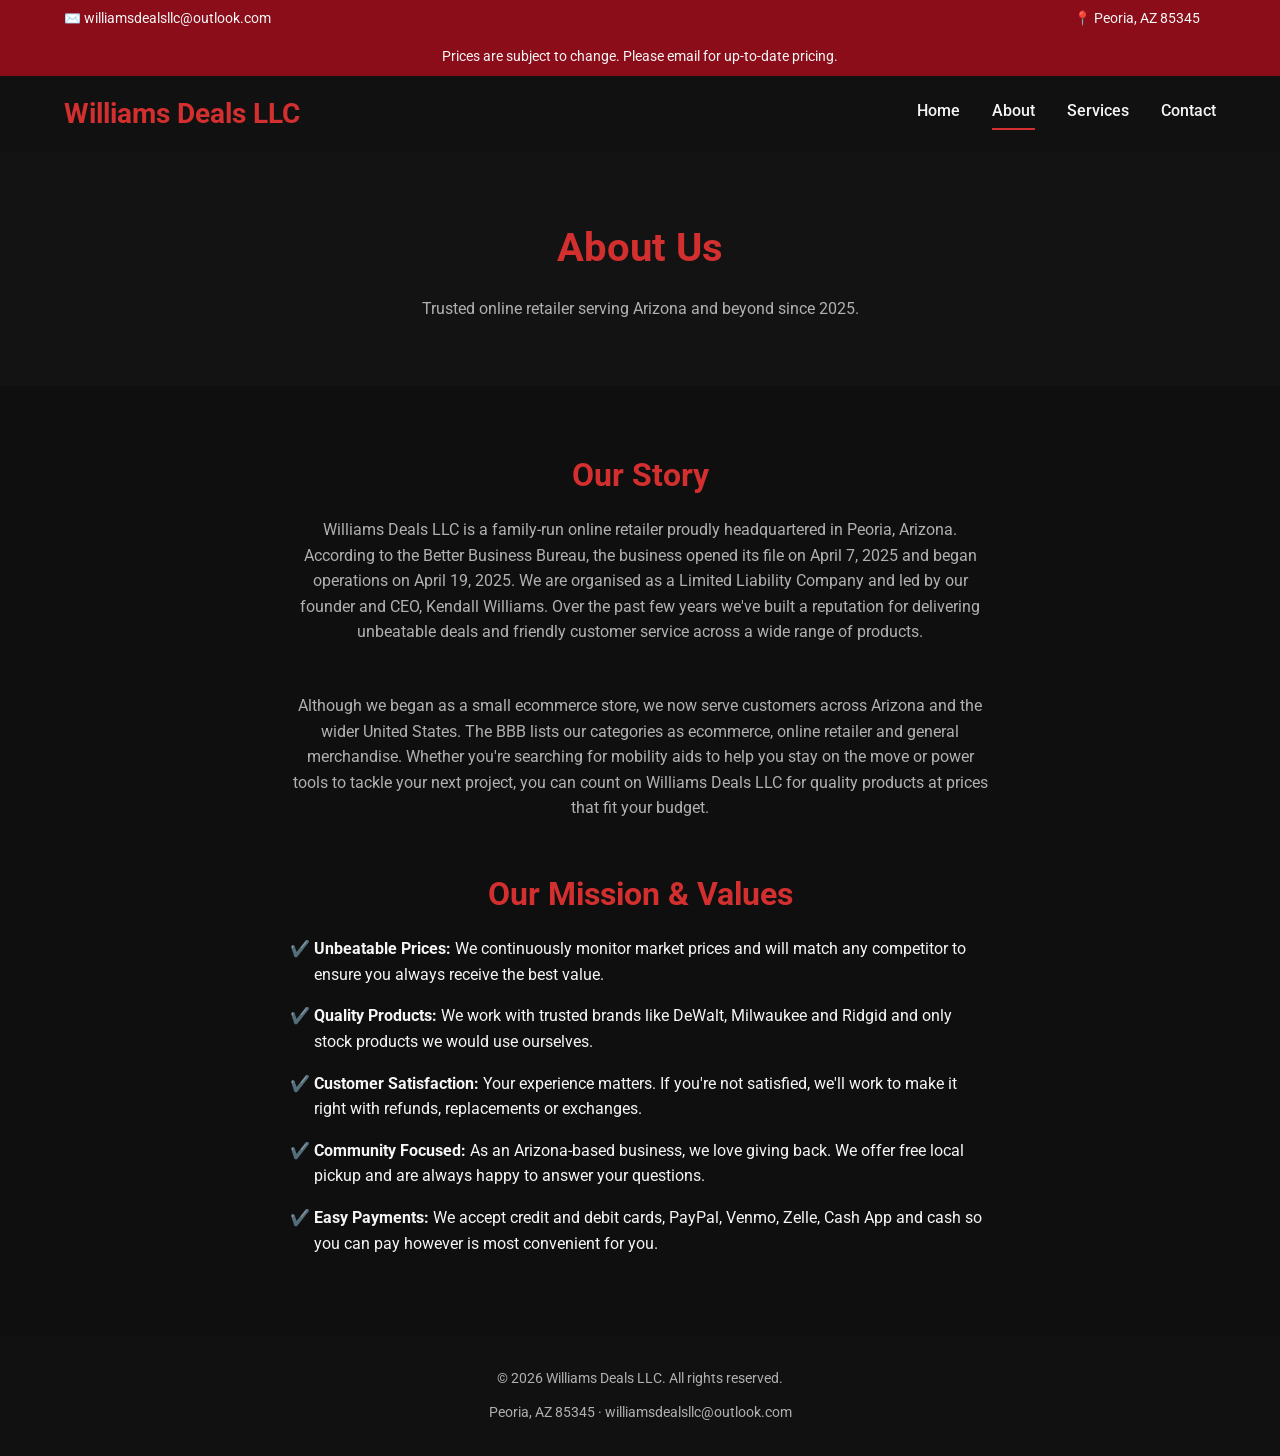
<file: about.html>
<!DOCTYPE html>
<html lang="en">
  <head>
    <meta charset="UTF-8" />
    <meta name="viewport" content="width=device-width, initial-scale=1.0" />
    <title>Williams Deals LLC | About Us</title>
    <meta name="description" content="Learn about Williams Deals LLC – a trusted online retailer founded in 2025 and based in Peoria, Arizona. Discover our mission, values and commitment to our customers." />
    <!-- Google Fonts -->
    <link href="https://fonts.googleapis.com/css2?family=Roboto:wght@300;400;700&display=swap" rel="stylesheet" />
    <!-- Font Awesome Icons -->
    <link rel="stylesheet" href="https://cdnjs.cloudflare.com/ajax/libs/font-awesome/6.5.0/css/all.min.css" integrity="sha512-WS35C3FjBj/0Wqft+o2PBjyxj4u+0AH7I8UAKpLkVhfrKuELF/HnHuwgtoRfArKAF6M+32Kvzl0xEAfdfyjKsw==" crossorigin="anonymous" referrerpolicy="no-referrer" />
    <!-- Custom Styles -->
    <link rel="stylesheet" href="css/styles.css" />
  </head>
  <body>
    <!-- Top Bars -->
    <div class="top-bar">
      <div class="container">
        <div class="contact-item">✉️ williamsdealsllc@outlook.com</div>
        <div class="contact-item">📍 Peoria, AZ 85345</div>
      </div>
    </div>
    <div class="notice-bar">
      <div class="container"><p>Prices are subject to change. Please email for up‑to‑date pricing.</p></div>
    </div>
    <!-- Navigation -->
    <nav class="navbar">
      <div class="container">
        <div class="logo">Williams Deals LLC</div>
        <ul class="nav-links">
          <li><a href="index.html">Home</a></li>
          <li><a href="about.html" class="active">About</a></li>
          <li><a href="services.html">Services</a></li>
          <li><a href="contact.html">Contact</a></li>
        </ul>
      </div>
    </nav>
    <!-- Page Header -->
    <div class="page-header">
      <h1>About Us</h1>
      <p>Trusted online retailer serving Arizona and beyond since 2025.</p>
    </div>
    <!-- About Section -->
    <section class="about-section">
      <h2>Our Story</h2>
      <p>
        Williams Deals LLC is a family‑run online retailer proudly headquartered in Peoria,
        Arizona. According to the Better Business Bureau, the business opened its file
        on April 7, 2025 and began operations on April 19, 2025.
        We are organised as a Limited Liability Company and led by our founder and CEO,
        Kendall Williams. Over the past few years we've built a reputation for
        delivering unbeatable deals and friendly customer service across a wide range
        of products.
      </p>
      <p>
        Although we began as a small ecommerce store, we now serve customers across
        Arizona and the wider United States. The BBB lists our categories as
        ecommerce, online retailer and general merchandise. Whether you're searching for mobility aids to help you stay on
        the move or power tools to tackle your next project, you can count on
        Williams Deals LLC for quality products at prices that fit your budget.
      </p>
      <h2>Our Mission &amp; Values</h2>
      <ul class="values-list">
        <li><strong>Unbeatable Prices:</strong> We continuously monitor market prices and will match
            any competitor to ensure you always receive the best value.</li>
        <li><strong>Quality Products:</strong> We work with trusted brands like DeWalt, Milwaukee and
            Ridgid and only stock products we would use ourselves.</li>
        <li><strong>Customer Satisfaction:</strong> Your experience matters. If you're not
            satisfied, we'll work to make it right with refunds, replacements or
            exchanges.</li>
        <li><strong>Community Focused:</strong> As an Arizona‑based business, we love giving back.
            We offer free local pickup and are always happy to answer your questions.</li>
        <li><strong>Easy Payments:</strong> We accept credit and debit cards, PayPal, Venmo,
            Zelle, Cash App and cash so you can pay however is most convenient for you.</li>
      </ul>
    </section>
    <!-- Footer -->
    <footer>
      <div class="container">
        <div>&copy; 2026 Williams Deals LLC. All rights reserved.</div>
        <div>Peoria, AZ 85345 · <a href="mailto:williamsdealsllc@outlook.com">williamsdealsllc@outlook.com</a></div>
      </div>
    </footer>
  </body>
</html>
</file>
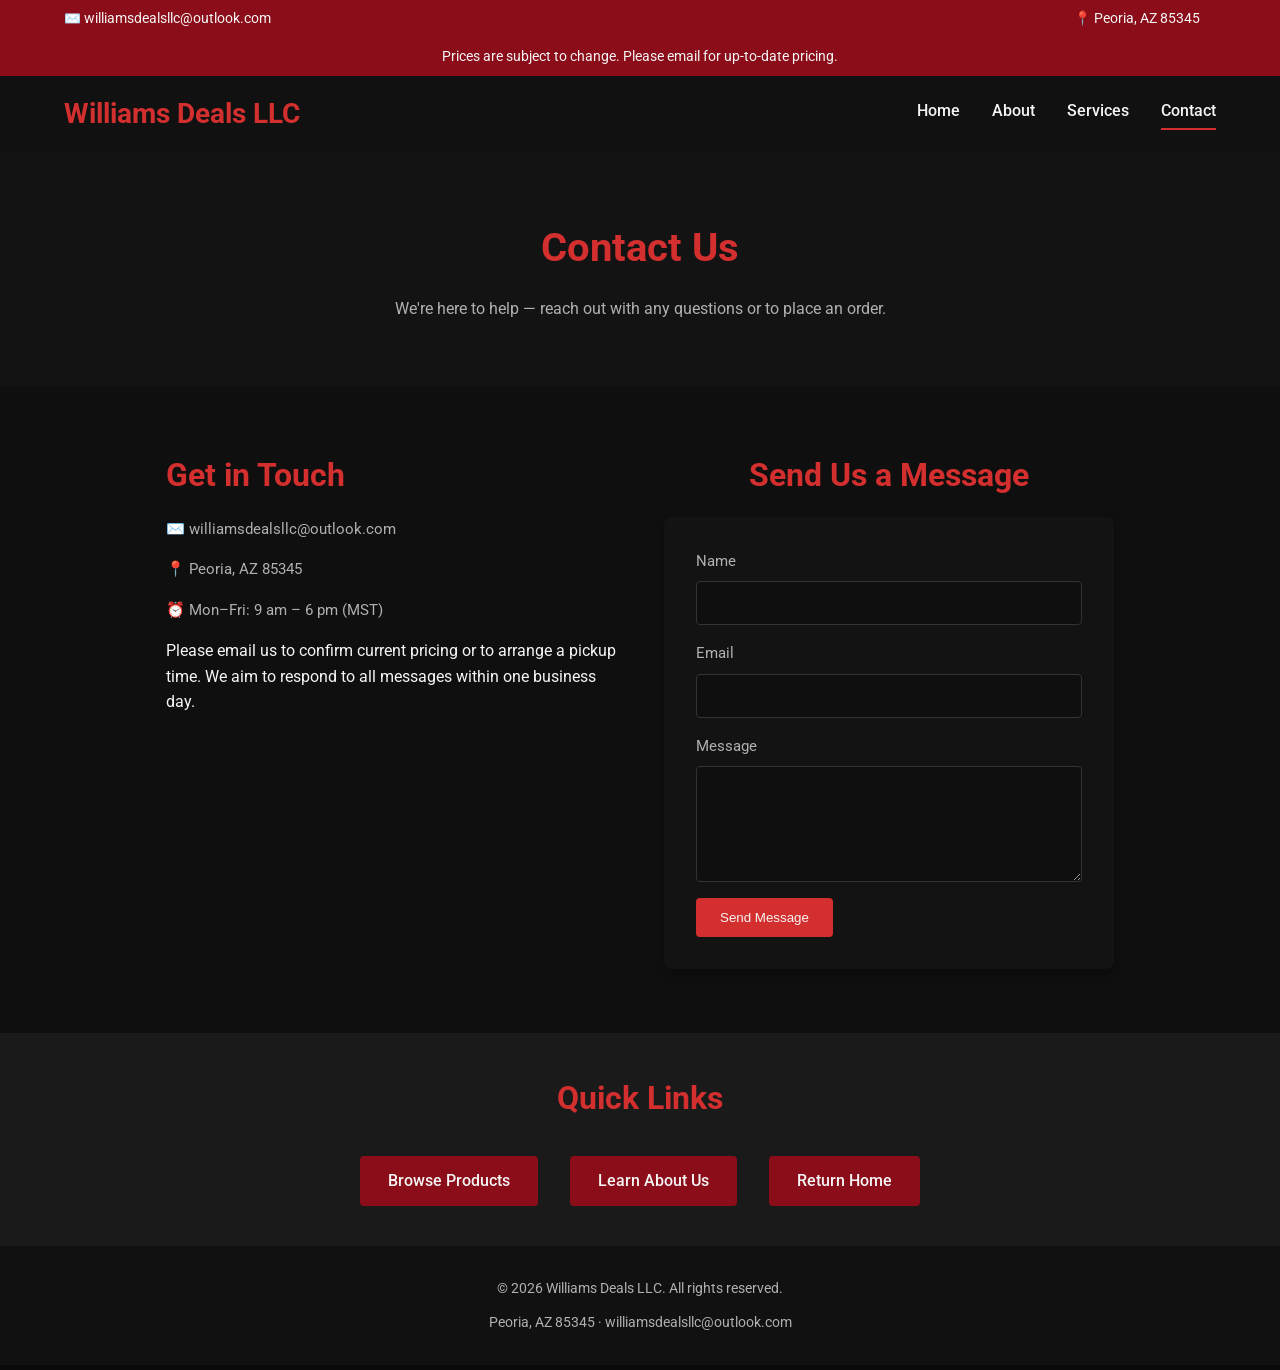
<file: contact.html>
<!DOCTYPE html>
<html lang="en">
  <head>
    <meta charset="UTF-8" />
    <meta name="viewport" content="width=device-width, initial-scale=1.0" />
    <title>Williams Deals LLC | Contact Us</title>
    <meta name="description" content="Get in touch with Williams Deals LLC. We're here to answer your questions about products, pricing and orders." />
    <!-- Google Fonts -->
    <link href="https://fonts.googleapis.com/css2?family=Roboto:wght@300;400;700&display=swap" rel="stylesheet" />
    <!-- Font Awesome Icons -->
    <link rel="stylesheet" href="https://cdnjs.cloudflare.com/ajax/libs/font-awesome/6.5.0/css/all.min.css" integrity="sha512-WS35C3FjBj/0Wqft+o2PBjyxj4u+0AH7I8UAKpLkVhfrKuELF/HnHuwgtoRfArKAF6M+32Kvzl0xEAfdfyjKsw==" crossorigin="anonymous" referrerpolicy="no-referrer" />
    <!-- Custom Styles -->
    <link rel="stylesheet" href="css/styles.css" />
  </head>
  <body>
    <!-- Top Bars -->
    <div class="top-bar">
      <div class="container">
        <div class="contact-item">✉️ williamsdealsllc@outlook.com</div>
        <div class="contact-item">📍 Peoria, AZ 85345</div>
      </div>
    </div>
    <div class="notice-bar">
      <div class="container"><p>Prices are subject to change. Please email for up‑to‑date pricing.</p></div>
    </div>
    <!-- Navigation -->
    <nav class="navbar">
      <div class="container">
        <div class="logo">Williams Deals LLC</div>
        <ul class="nav-links">
          <li><a href="index.html">Home</a></li>
          <li><a href="about.html">About</a></li>
          <li><a href="services.html">Services</a></li>
          <li><a href="contact.html" class="active">Contact</a></li>
        </ul>
      </div>
    </nav>
    <!-- Page Header -->
    <div class="page-header">
      <h1>Contact Us</h1>
      <p>We're here to help — reach out with any questions or to place an order.</p>
    </div>
    <!-- Contact Section -->
    <section class="contact-section">
      <!-- Contact Info -->
      <div class="contact-info">
        <h2>Get in Touch</h2>
        <div class="info-item">✉️ williamsdealsllc@outlook.com</div>
        <div class="info-item">📍 Peoria, AZ 85345</div>
        <div class="info-item">⏰ Mon–Fri: 9 am – 6 pm (MST)</div>
        <p>
          Please email us to confirm current pricing or to arrange a pickup time. We aim to
          respond to all messages within one business day.
        </p>
      </div>
      <!-- Contact Form -->
      <div class="contact-form-container">
        <h2>Send Us a Message</h2>
        <form class="contact-form" onsubmit="event.preventDefault(); alert('Thank you for your message! We will contact you soon.');">
          <div class="form-group">
            <label for="name">Name</label>
            <input type="text" id="name" name="name" required />
          </div>
          <div class="form-group">
            <label for="email">Email</label>
            <input type="email" id="email" name="email" required />
          </div>
          <div class="form-group">
            <label for="message">Message</label>
            <textarea id="message" name="message" rows="5" required></textarea>
          </div>
          <button type="submit">Send Message</button>
        </form>
      </div>
    </section>
    <!-- Quick Links Section -->
    <section class="quick-links">
      <h2>Quick Links</h2>
      <div class="link-grid">
        <a href="services.html">Browse Products</a>
        <a href="about.html">Learn About Us</a>
        <a href="index.html">Return Home</a>
      </div>
    </section>
    <!-- Footer -->
    <footer>
      <div class="container">
        <div>&copy; 2026 Williams Deals LLC. All rights reserved.</div>
        <div>Peoria, AZ 85345 · <a href="mailto:williamsdealsllc@outlook.com">williamsdealsllc@outlook.com</a></div>
      </div>
    </footer>
  </body>
</html>
</file>
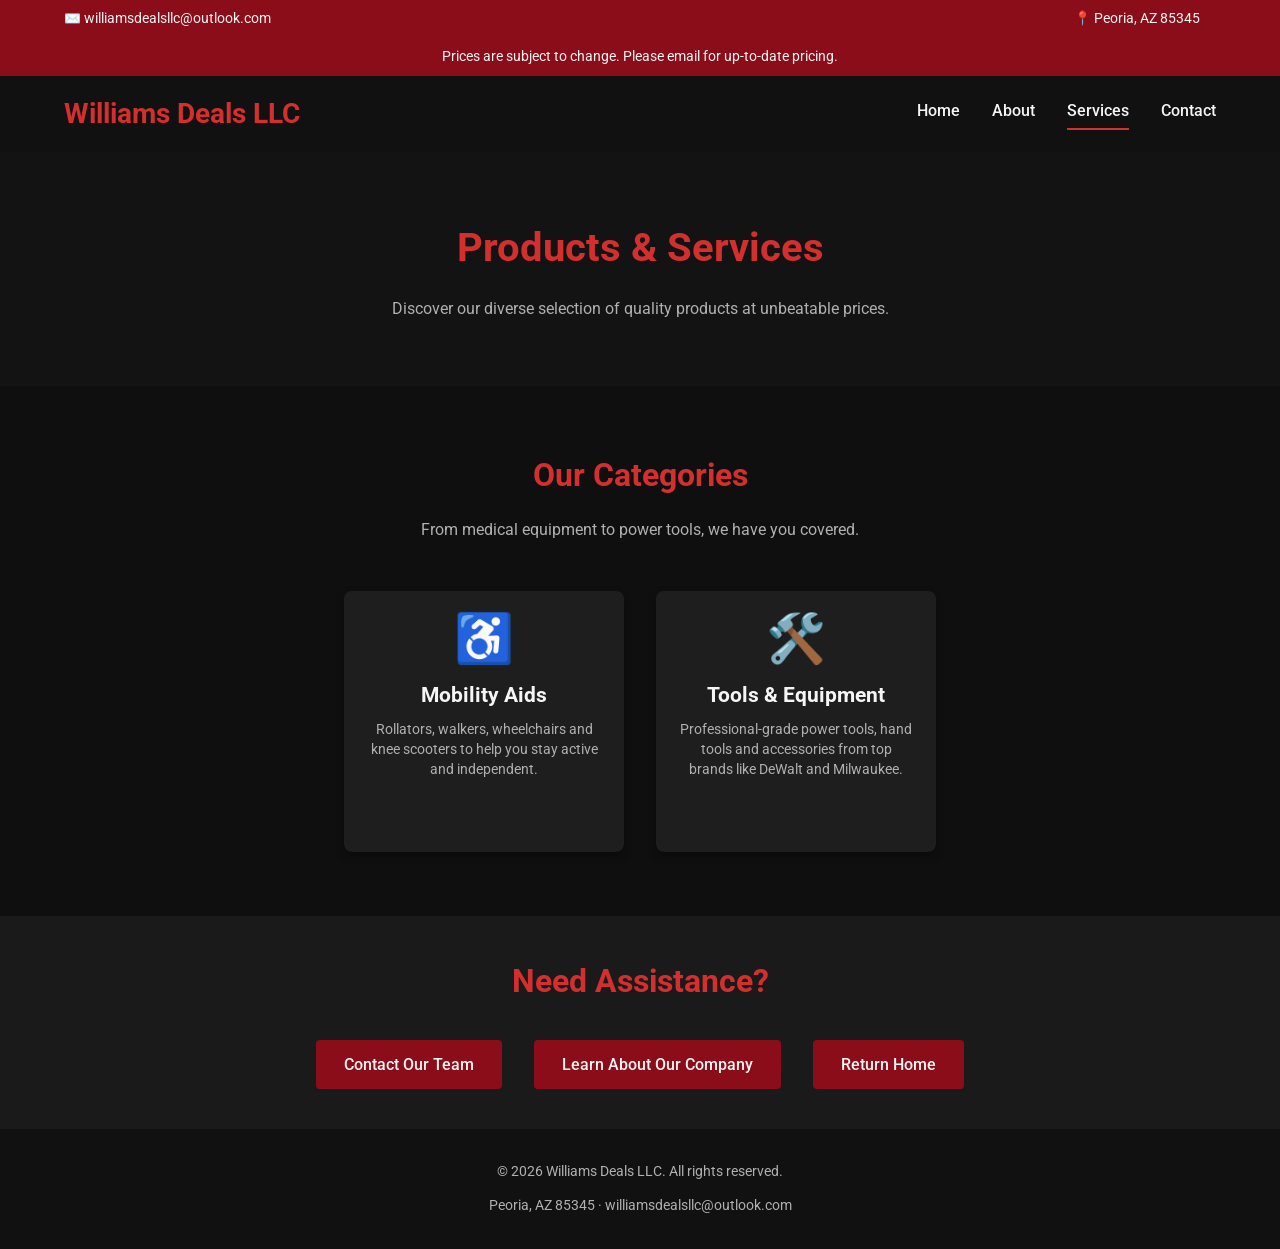
<file: services.html>
<!DOCTYPE html>
<html lang="en">
  <head>
    <meta charset="UTF-8" />
    <meta name="viewport" content="width=device-width, initial-scale=1.0" />
    <title>Williams Deals LLC | Services</title>
    <meta name="description" content="Browse the categories offered by Williams Deals LLC, including mobility aids and power tools." />
    <!-- Google Fonts -->
    <link href="https://fonts.googleapis.com/css2?family=Roboto:wght@300;400;700&display=swap" rel="stylesheet" />
    <!-- Font Awesome Icons -->
    <link rel="stylesheet" href="https://cdnjs.cloudflare.com/ajax/libs/font-awesome/6.5.0/css/all.min.css" integrity="sha512-WS35C3FjBj/0Wqft+o2PBjyxj4u+0AH7I8UAKpLkVhfrKuELF/HnHuwgtoRfArKAF6M+32Kvzl0xEAfdfyjKsw==" crossorigin="anonymous" referrerpolicy="no-referrer" />
    <!-- Custom Styles -->
    <link rel="stylesheet" href="css/styles.css" />
  </head>
  <body>
    <!-- Top Bars -->
    <div class="top-bar">
      <div class="container">
        <div class="contact-item">✉️ williamsdealsllc@outlook.com</div>
        <div class="contact-item">📍 Peoria, AZ 85345</div>
      </div>
    </div>
    <div class="notice-bar">
      <div class="container"><p>Prices are subject to change. Please email for up‑to‑date pricing.</p></div>
    </div>
    <!-- Navigation -->
    <nav class="navbar">
      <div class="container">
        <div class="logo">Williams Deals LLC</div>
        <ul class="nav-links">
          <li><a href="index.html">Home</a></li>
          <li><a href="about.html">About</a></li>
          <li><a href="services.html" class="active">Services</a></li>
          <li><a href="contact.html">Contact</a></li>
        </ul>
      </div>
    </nav>
    <!-- Page Header -->
    <div class="page-header">
      <h1>Products &amp; Services</h1>
      <p>Discover our diverse selection of quality products at unbeatable prices.</p>
    </div>
    <!-- Services Section -->
    <section class="services-section">
      <h2>Our Categories</h2>
      <p>From medical equipment to power tools, we have you covered.</p>
      <div class="services-grid">
        <!-- Mobility Aids -->
        <div class="service-card" id="mobility">
          <span class="icon-large">♿</span>
          <h3>Mobility Aids</h3>
          <p>Rollators, walkers, wheelchairs and knee scooters to help you stay active and independent.</p>
        </div>
        <!-- Tools & Equipment -->
        <div class="service-card">
          <span class="icon-large">🛠️</span>
          <h3>Tools &amp; Equipment</h3>
          <p>Professional‑grade power tools, hand tools and accessories from top brands like DeWalt and Milwaukee.</p>
        </div>
      </div>
    </section>
    <!-- Quick Links Section -->
    <section class="quick-links">
      <h2>Need Assistance?</h2>
      <div class="link-grid">
        <a href="contact.html">Contact Our Team</a>
        <a href="about.html">Learn About Our Company</a>
        <a href="index.html">Return Home</a>
      </div>
    </section>
    <!-- Footer -->
    <footer>
      <div class="container">
        <div>&copy; 2026 Williams Deals LLC. All rights reserved.</div>
        <div>Peoria, AZ 85345 · <a href="mailto:williamsdealsllc@outlook.com">williamsdealsllc@outlook.com</a></div>
      </div>
    </footer>
  </body>
</html>
</file>
<file: css/styles.css>
/* Williams Deals LLC Redesigned Dark Theme CSS */

/* Colour variables */
:root { --bg-color: #0a0a0a; --primary: #8a0d19; --accent: #d32f2f; --text-light: #f5f5f5; --text-muted: #b0b0b0; }

/* Reset and base styles */
* { box-sizing: border-box; margin: 0; padding: 0; }
html, body { height: 100%; }
body { font-family: 'Roboto', sans-serif; line-height: 1.6; background: var(--bg-color); color: var(--text-light); }
a { color: var(--accent); text-decoration: none; transition: color 0.3s; }
a:hover { color: var(--primary); }

/* Containers */
.container { width: 90%; max-width: 1200px; margin: 0 auto; }

/* Top bars */
.top-bar, .notice-bar { background: var(--primary); color: var(--text-light); font-size: 0.85rem; padding: 0.5rem 0; }
.top-bar .container, .notice-bar .container { display: flex; flex-wrap: wrap; justify-content: space-between; align-items: center; }
.top-bar .contact-item { display: flex; align-items: center; gap: 0.25rem; margin-right: 1rem; }
.top-bar .contact-item i { color: var(--text-light); }
.notice-bar p { width: 100%; text-align: center; }

/* Navigation */
.navbar { background: #111; color: var(--text-light); padding: 1rem 0; position: sticky; top: 0; z-index: 999; }
.navbar .container { display: flex; justify-content: space-between; align-items: center; }
.logo { font-size: 1.75rem; font-weight: 700; color: var(--accent); }
.nav-links { list-style: none; display: flex; gap: 2rem; }
.nav-links a { color: var(--text-light); position: relative; font-weight: 500; }
.nav-links a::after { content: ''; display: block; height: 2px; background: var(--accent); width: 0; transition: width 0.3s; margin-top: 4px; }
.nav-links a:hover::after, .nav-links a.active::after { width: 100%; }

/* Hero */
.hero {
  /* Add a background image using the provided site screenshot with a dark overlay */
  /* Slightly darken the overlay so the white text remains readable */
  background: linear-gradient(rgba(0, 0, 0, 0.7), rgba(0, 0, 0, 0.7)), url('../images/screenshot.jpg');
  background-size: cover;
  background-position: center;
  background-repeat: no-repeat;
  padding: 6rem 0;
  text-align: center;
}
.hero h1 { font-size: 2.5rem; margin-bottom: 0.75rem; color: var(--accent); }
.hero p { max-width: 700px; margin: 0 auto 2rem; color: var(--text-muted); font-size: 1.1rem; }
.product-cards { display: flex; flex-wrap: wrap; justify-content: center; gap: 2rem; margin-top: 2.5rem; }
.product-card { background: #1e1e1e; border-radius: 8px; padding: 2rem 1.5rem; width: 280px; position: relative; box-shadow: 0 4px 8px rgba(0,0,0,0.3); display: flex; flex-direction: column; align-items: center; text-align: center; }
.product-card i { font-size: 3rem; color: var(--accent); margin-bottom: 1rem; }
/* Utility class for large emojis used as illustrative icons */
.icon-large {
  font-size: 3rem;
  margin-bottom: 1rem;
  display: inline-block;
  line-height: 1;
}
.product-card h3 { font-size: 1.3rem; margin-bottom: 0.5rem; color: var(--text-light); }
.product-card .price { background: var(--primary); color: var(--text-light); padding: 0.25rem 0.5rem; border-radius: 4px; position: absolute; top: 1rem; right: 1rem; font-size: 0.9rem; font-weight: 500; }
.product-card p { color: var(--text-muted); font-size: 0.95rem; margin-bottom: 1rem; line-height: 1.4; }
.product-card .btn { display: inline-block; background: var(--accent); color: var(--text-light); padding: 0.5rem 1.25rem; border-radius: 4px; font-weight: 500; transition: background 0.3s; }
.product-card .btn:hover { background: var(--primary); }

/* Sections backgrounds */
.brands, .guarantee, .services-section, .about-section, .payments { padding: 4rem 0; text-align: center; }
.brands { background: #0f0f0f; }
.payments { background: #1a1a1a; }
.guarantee { background: #0f0f0f; }
.services-section { background: #0f0f0f; }
.about-section { background: #0f0f0f; }

/* Section headings and text */
.brands h2, .payments h2, .guarantee h2, .services-section h2, .about-section h2 { font-size: 2rem; margin-bottom: 1rem; color: var(--accent); }
.brands p, .payments p, .guarantee p, .services-section p, .about-section p { color: var(--text-muted); max-width: 700px; margin: 0 auto 3rem; }

/* Grids */
.brand-icons, .payment-icons, .guarantee-items, .services-grid { display: flex; flex-wrap: wrap; justify-content: center; gap: 2rem; }
.brand-icon, .payment-icon, .guarantee-item, .service-card { background: #1e1e1e; color: var(--text-light); border-radius: 8px; padding: 1.5rem; box-shadow: 0 4px 8px rgba(0,0,0,0.3); width: 280px; display: flex; flex-direction: column; align-items: center; text-align: center; }
.brand-icon i, .payment-icon i, .guarantee-item i, .service-card i { font-size: 2.5rem; color: var(--accent); margin-bottom: 1rem; }
.brand-icon span, .payment-icon span { font-size: 0.9rem; }
.guarantee-item h3, .service-card h3 { font-size: 1.3rem; margin-bottom: 0.5rem; color: var(--text-light); }
.guarantee-item p, .service-card p { font-size: 0.9rem; color: var(--text-muted); line-height: 1.4; }

/* Quick links */
.quick-links { background: #1a1a1a; padding: 2.5rem 0; text-align: center; }
.quick-links h2 { font-size: 2rem; margin-bottom: 1rem; color: var(--accent); }
.link-grid { display: flex; flex-wrap: wrap; justify-content: center; gap: 2rem; margin-top: 2rem; }
.link-grid a { background: var(--primary); color: var(--text-light); padding: 0.75rem 1.75rem; border-radius: 4px; font-weight: 500; transition: background 0.3s; }
.link-grid a:hover { background: var(--accent); }

/* Page header */
.page-header { background: #131313; padding: 4rem 0; text-align: center; color: var(--text-light); }
.page-header h1 { font-size: 2.5rem; margin-bottom: 1rem; color: var(--accent); }
.page-header p { max-width: 700px; margin: 0 auto; color: var(--text-muted); }

/* Values list */
.values-list { list-style: none; max-width: 700px; margin: 0 auto; text-align: left; color: var(--text-light); }
.values-list li { margin-bottom: 1rem; padding-left: 1.5rem; position: relative; }
.values-list li::before {
  /* Use a native check emoji instead of Font Awesome to avoid external dependencies */
  content: '✔️';
  color: var(--accent);
  position: absolute;
  left: 0;
  top: 0;
}

/* Contact section */
.contact-section { background: #0f0f0f; padding: 4rem 0; display: flex; flex-wrap: wrap; justify-content: center; gap: 3rem; }
.contact-info { flex: 1 1 300px; max-width: 450px; }
.contact-info h2 { font-size: 2rem; margin-bottom: 1rem; color: var(--accent); }
.info-item { display: flex; align-items: center; margin-bottom: 1rem; color: var(--text-muted); font-size: 0.95rem; }
.info-item i { margin-right: 0.5rem; color: var(--accent); font-size: 1.25rem; }
.contact-form-container { flex: 1 1 300px; max-width: 450px; }
.contact-form-container h2 { font-size: 2rem; margin-bottom: 1rem; color: var(--accent); text-align: center; }
.contact-form { background: #131313; padding: 2rem; border-radius: 8px; box-shadow: 0 4px 8px rgba(0,0,0,0.3); display: flex; flex-direction: column; gap: 1rem; }
.contact-form .form-group { display: flex; flex-direction: column; }
.contact-form label { margin-bottom: 0.5rem; color: var(--text-muted); font-size: 0.95rem; }
.contact-form input, .contact-form textarea { padding: 0.75rem; border: 1px solid #333; border-radius: 4px; background: #0f0f0f; color: var(--text-light); font-size: 1rem; }
.contact-form input:focus, .contact-form textarea:focus { outline: none; border-color: var(--accent); box-shadow: 0 0 0 2px rgba(211,47,47,0.5); }
.contact-form button { align-self: flex-start; background: var(--accent); color: var(--text-light); border: none; padding: 0.75rem 1.5rem; border-radius: 4px; font-weight: 500; cursor: pointer; transition: background 0.3s; }
.contact-form button:hover { background: var(--primary); }

/* Footer */
footer { background: #111; color: var(--text-muted); text-align: center; padding: 2rem 0; font-size: 0.85rem; }
footer .container { display: flex; flex-direction: column; gap: 0.75rem; align-items: center; }
footer a { color: var(--text-muted); }
footer a:hover { color: var(--accent); }

/* Responsive */
@media(max-width:768px) {
  .nav-links { gap: 1rem; }
  .product-card, .guarantee-item, .service-card { width: 100%; }
  .contact-section { flex-direction: column; align-items: center; }
  .contact-info, .contact-form-container { max-width: 100%; }
}
</file>
